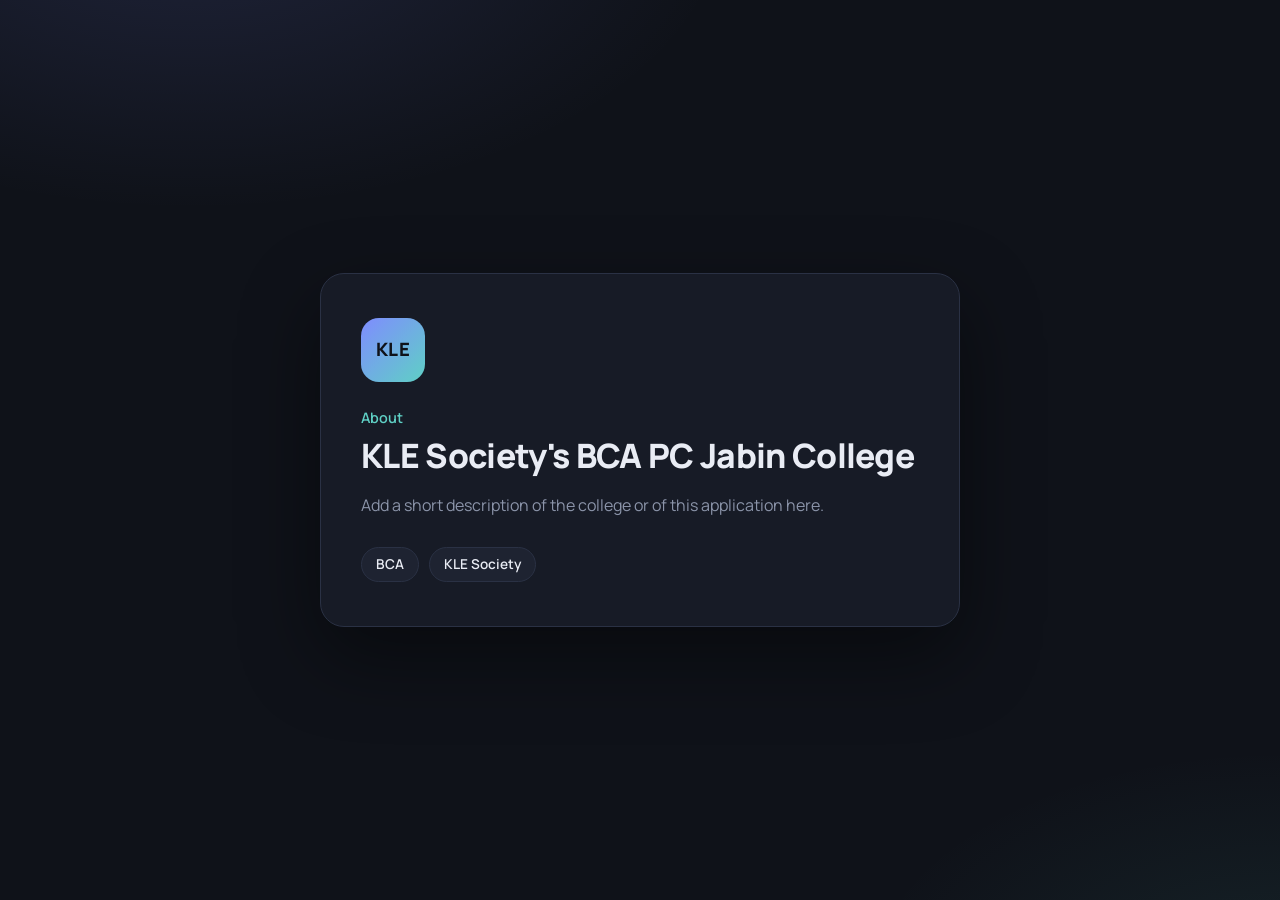
<file: myproject1/student/templates/about.html>
<!DOCTYPE html>
<html lang="en">
<head>
    <meta charset="UTF-8">
    <meta name="viewport" content="width=device-width, initial-scale=1.0">
    <title>About | KLE Society's BCA PC Jabin College</title>
    <link rel="preconnect" href="https://fonts.googleapis.com">
    <link rel="preconnect" href="https://fonts.gstatic.com" crossorigin>
    <link href="https://fonts.googleapis.com/css2?family=Manrope:wght@400;500;600;800&display=swap" rel="stylesheet">
    <style>
        :root {
            --bg: #0f1219;
            --surface: #171b26;
            --surface-2: #1e2331;
            --line: #2a3144;
            --text: #e9ecf4;
            --muted: #8b94a9;
            --accent: #7f8cff;
            --accent-2: #5fd0c5;
            --font: "Manrope", "Segoe UI", system-ui, -apple-system, sans-serif;
        }

        * { box-sizing: border-box; margin: 0; padding: 0; }

        body {
            min-height: 100vh;
            display: grid;
            place-items: center;
            padding: 24px;
            background:
                radial-gradient(900px 500px at 15% -10%, rgba(127, 140, 255, 0.14), transparent 60%),
                radial-gradient(700px 400px at 100% 110%, rgba(95, 208, 197, 0.09), transparent 60%),
                var(--bg);
            color: var(--text);
            font-family: var(--font);
            line-height: 1.6;
        }

        .about {
            --mx: 50%;
            --my: 0%;
            position: relative;
            width: min(100%, 640px);
            background: var(--surface);
            border: 1px solid var(--line);
            border-radius: 24px;
            padding: 44px 40px;
            overflow: hidden;
            box-shadow: 0 30px 80px rgba(0, 0, 0, 0.45);
            animation: rise 0.7s cubic-bezier(0.2, 0.8, 0.2, 1) both;
        }

        .about::before {
            content: "";
            position: absolute;
            inset: 0;
            background: radial-gradient(340px circle at var(--mx) var(--my), rgba(127, 140, 255, 0.16), transparent 70%);
            opacity: 0;
            transition: opacity 0.3s ease;
            pointer-events: none;
        }
        .about:hover::before { opacity: 1; }

        .about > * { position: relative; }

        .mark {
            width: 64px;
            height: 64px;
            border-radius: 18px;
            display: grid;
            place-items: center;
            margin-bottom: 24px;
            font-size: 1.15rem;
            font-weight: 800;
            letter-spacing: 0.02em;
            color: #0f1219;
            background: linear-gradient(135deg, var(--accent), var(--accent-2));
        }

        .kicker {
            font-size: 0.9rem;
            font-weight: 600;
            color: var(--accent-2);
            margin-bottom: 6px;
        }

        h1 {
            font-size: clamp(1.6rem, 4.5vw, 2.1rem);
            font-weight: 800;
            letter-spacing: -0.02em;
            line-height: 1.2;
            margin-bottom: 18px;
        }

        .desc {
            max-width: 60ch;
            color: var(--muted);
            font-size: 1rem;
        }

        .tags {
            display: flex;
            flex-wrap: wrap;
            gap: 10px;
            margin-top: 28px;
        }

        .tag {
            padding: 6px 14px;
            font-size: 0.85rem;
            font-weight: 600;
            color: var(--text);
            background: var(--surface-2);
            border: 1px solid var(--line);
            border-radius: 999px;
            transition: border-color 0.2s ease, color 0.2s ease, transform 0.2s ease;
        }
        .tag:hover { border-color: var(--accent); color: var(--accent); transform: translateY(-2px); }

        @keyframes rise {
            from { opacity: 0; transform: translateY(18px); }
            to { opacity: 1; transform: none; }
        }

        @media (max-width: 480px) {
            .about { padding: 28px 24px; }
        }

        @media (prefers-reduced-motion: reduce) {
            *, *::before { animation: none !important; transition: none !important; }
        }
    </style>
</head>
<body>
    <main class="about" id="card">
        <div class="mark" aria-hidden="true">KLE</div>

        <p class="kicker">About</p>
        <h1>KLE Society's BCA PC Jabin College</h1>

        <!-- Replace this paragraph with your own description -->
        <p class="desc">
            Add a short description of the college or of this application here.
        </p>

        <div class="tags">
            <span class="tag">BCA</span>
            <span class="tag">KLE Society</span>
        </div>
    </main>

    <script>
        (function () {
            var card = document.getElementById("card");
            card.addEventListener("pointermove", function (e) {
                var r = card.getBoundingClientRect();
                card.style.setProperty("--mx", (e.clientX - r.left) + "px");
                card.style.setProperty("--my", (e.clientY - r.top) + "px");
            });
        })();
    </script>
</body>
</html>
</file>
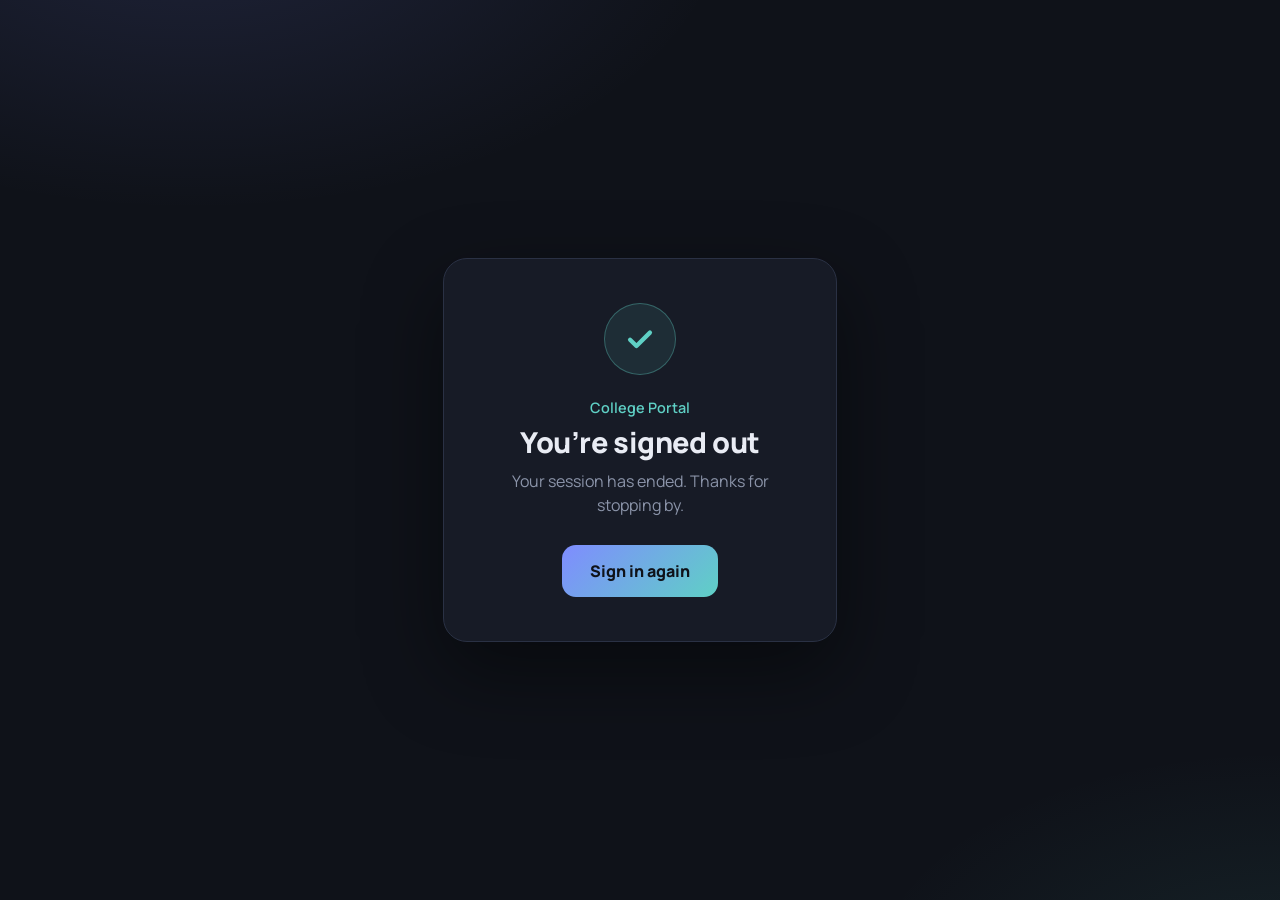
<file: myproject1/student/templates/logged_out.html>
<!DOCTYPE html>
<html lang="en">
<head>
    <meta charset="UTF-8">
    <meta name="viewport" content="width=device-width, initial-scale=1.0">
    <meta name="color-scheme" content="dark">
    <title>Signed out | College Portal</title>
    <link rel="preconnect" href="https://fonts.googleapis.com">
    <link rel="preconnect" href="https://fonts.gstatic.com" crossorigin>
    <link href="https://fonts.googleapis.com/css2?family=Manrope:wght@400;500;600;800&display=swap" rel="stylesheet">
    <style>
        :root {
            --bg: #0f1219;
            --surface: #171b26;
            --surface-2: #1e2331;
            --line: #2a3144;
            --text: #e9ecf4;
            --muted: #8b94a9;
            --accent: #7f8cff;
            --accent-2: #5fd0c5;
            --font: "Manrope", "Segoe UI", system-ui, -apple-system, sans-serif;
        }

        * { box-sizing: border-box; margin: 0; padding: 0; }

        body {
            min-height: 100vh;
            display: grid;
            place-items: center;
            padding: 24px;
            background:
                radial-gradient(900px 500px at 15% -10%, rgba(127, 140, 255, 0.14), transparent 60%),
                radial-gradient(700px 400px at 100% 110%, rgba(95, 208, 197, 0.09), transparent 60%),
                var(--bg);
            color: var(--text);
            font-family: var(--font);
            line-height: 1.5;
        }

        .auth-card {
            --mx: 50%;
            --my: 0%;
            position: relative;
            width: min(100%, 440px);
            padding: 44px 36px;
            text-align: center;
            background: var(--surface);
            border: 1px solid var(--line);
            border-radius: 24px;
            overflow: hidden;
            box-shadow: 0 30px 80px rgba(0, 0, 0, 0.45);
            animation: rise 0.7s cubic-bezier(0.2, 0.8, 0.2, 1) both;
        }

        .auth-card::before {
            content: "";
            position: absolute;
            inset: 0;
            background: radial-gradient(300px circle at var(--mx) var(--my), rgba(127, 140, 255, 0.16), transparent 70%);
            opacity: 0;
            transition: opacity 0.3s ease;
            pointer-events: none;
        }
        .auth-card:hover::before { opacity: 1; }
        .auth-card > * { position: relative; }

        .success-mark {
            width: 72px;
            height: 72px;
            margin: 0 auto 22px;
            display: grid;
            place-items: center;
            border-radius: 50%;
            background: rgba(95, 208, 197, 0.1);
            border: 1px solid rgba(95, 208, 197, 0.35);
            animation: pop 0.6s 0.25s cubic-bezier(0.2, 1.4, 0.4, 1) both;
        }

        .success-mark svg {
            width: 34px;
            height: 34px;
            fill: none;
            stroke: var(--accent-2);
            stroke-width: 3;
            stroke-linecap: round;
            stroke-linejoin: round;
            stroke-dasharray: 30;
            stroke-dashoffset: 30;
            animation: draw 0.5s 0.6s ease forwards;
        }

        .eyebrow {
            font-size: 0.9rem;
            font-weight: 600;
            color: var(--accent-2);
            margin-bottom: 6px;
        }

        h1 {
            font-size: 1.8rem;
            font-weight: 800;
            letter-spacing: -0.02em;
            line-height: 1.2;
        }

        .intro {
            margin: 10px auto 28px;
            max-width: 32ch;
            color: var(--muted);
        }

        .button {
            display: inline-block;
            padding: 14px 28px;
            font: inherit;
            font-weight: 800;
            font-size: 1rem;
            text-decoration: none;
            border-radius: 14px;
            transition: transform 0.2s ease, box-shadow 0.2s ease;
        }

        .button-primary {
            color: #0f1219;
            background: linear-gradient(135deg, var(--accent), var(--accent-2));
        }

        .button-primary:hover {
            transform: translateY(-2px);
            box-shadow: 0 12px 28px rgba(127, 140, 255, 0.35);
        }
        .button-primary:active { transform: translateY(0) scale(0.99); }
        .button-primary:focus-visible { outline: 2px solid var(--text); outline-offset: 3px; }

        @keyframes rise {
            from { opacity: 0; transform: translateY(18px); }
            to { opacity: 1; transform: none; }
        }

        @keyframes pop {
            from { opacity: 0; transform: scale(0.6); }
            to { opacity: 1; transform: scale(1); }
        }

        @keyframes draw {
            to { stroke-dashoffset: 0; }
        }

        @media (max-width: 480px) {
            .auth-card { padding: 32px 24px; }
            .button { display: block; }
        }

        @media (prefers-reduced-motion: reduce) {
            *, *::before { animation: none !important; transition: none !important; }
            .success-mark svg { stroke-dashoffset: 0; }
        }
    </style>
</head>
<body>
    <main class="page-shell">
        <section class="auth-card signed-out-card" id="card" aria-labelledby="page-title">
            <div class="success-mark" aria-hidden="true">
                <svg viewBox="0 0 24 24"><path d="M5 12.5l4.5 4.5L19 7.5"></path></svg>
            </div>
            <p class="eyebrow">College Portal</p>
            <h1 id="page-title">You’re signed out</h1>
            <p class="intro">Your session has ended. Thanks for stopping by.</p>
            <a class="button button-primary button-link" href="{% url 'login' %}">Sign in again</a>
        </section>
    </main>

    <script>
        (function () {
            var card = document.getElementById("card");
            card.addEventListener("pointermove", function (e) {
                var r = card.getBoundingClientRect();
                card.style.setProperty("--mx", (e.clientX - r.left) + "px");
                card.style.setProperty("--my", (e.clientY - r.top) + "px");
            });
        })();
    </script>
</body>
</html>
</file>
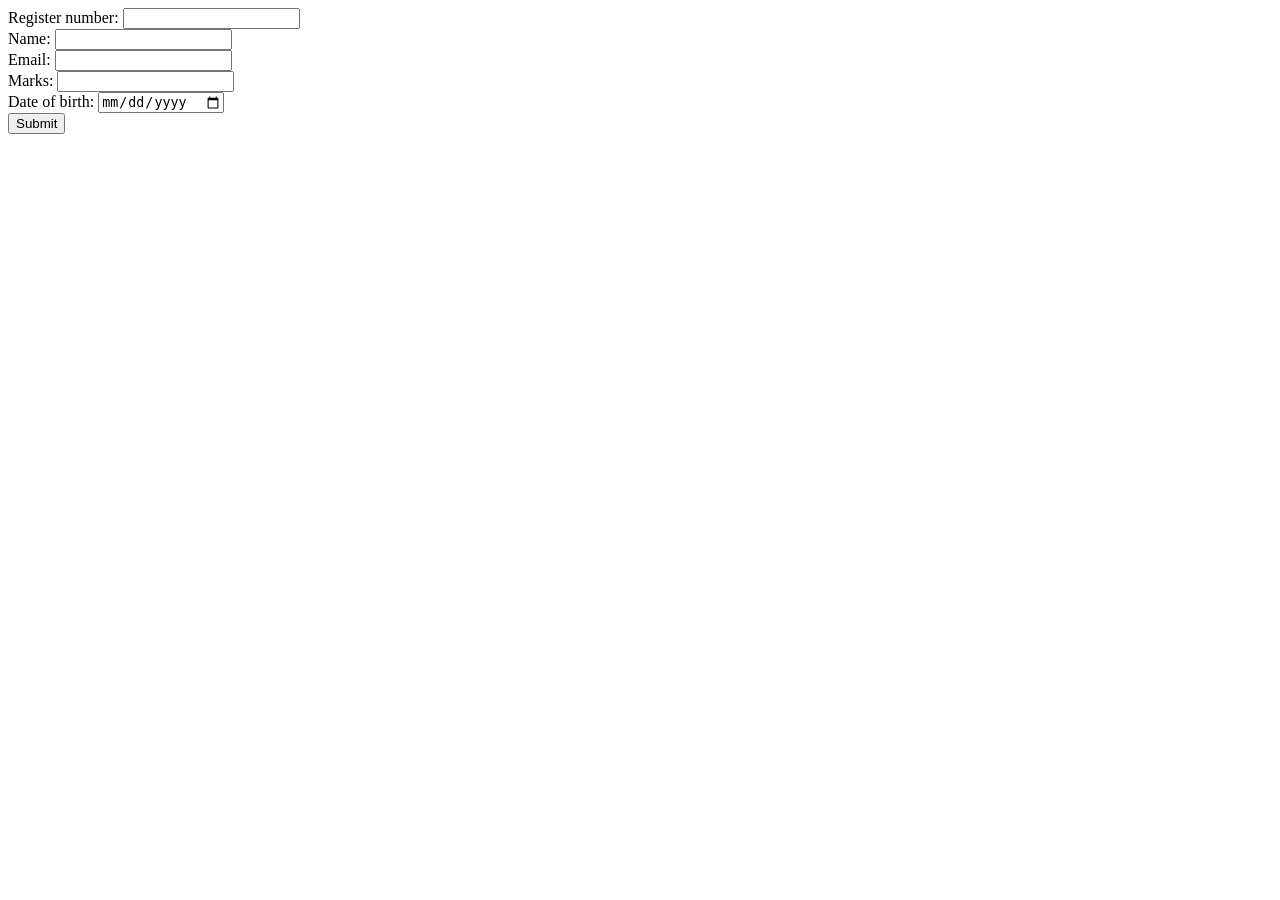
<file: myproject1/student/templates/student_form_manual.html>
<html lang="en">
<head>
    <meta charset="UTF-8">
    <meta name="viewport" content="width=device-width, initial-scale=1.0">
    <title>Student Form</title>
</head>
<body>
    <form action="POST">
        <div>
            <label >Register number:</label>
            <input type="number" name="reg_no">
        </div>

          <div>
            <label >Name:</label>
            <input type="text" name="name">
        </div>
          <div>
            <label >Email:</label>
            <input type="email" name="email">
        </div>
          <div>
            <label >Marks:</label>
            <input type="number" name="marks">
        </div>
          <div>
            <label >Date of birth:</label>
            <input type="date" name="dob">
        </div>
        <button type="submit">Submit</button>
    </form>
</body>
</html>
</file>
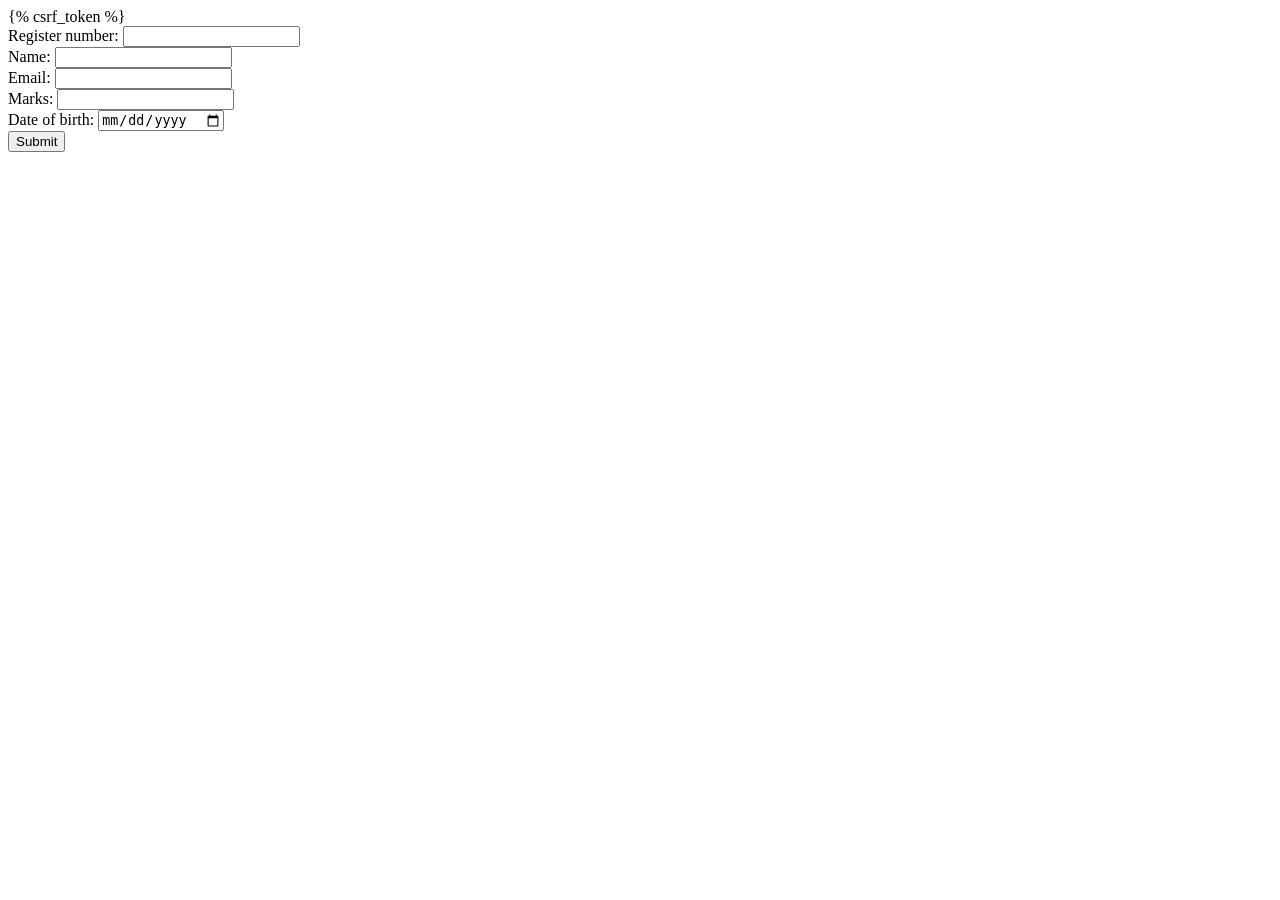
<file: myproject1/student/templates/studentform.html>
<html lang="en">
<head>
    <meta charset="UTF-8">
    <meta name="viewport" content="width=device-width, initial-scale=1.0">
    <title>Student Form</title>
</head>
<body>
    <form method="POST">
        {% csrf_token %}
        <div>
            <label >Register number:</label>
            <input type="number" name="reg_no">
        </div>

          <div>
            <label >Name:</label>
            <input type="text" name="name">
        </div>
          <div>
            <label >Email:</label>
            <input type="email" name="email">
        </div>
          <div>
            <label >Marks:</label>
            <input type="number" name="marks">
        </div>
          <div>
            <label >Date of birth:</label>
            <input type="date" name="dob">
        </div>
        <button type="submit">Submit</button>
    </form>
</body>
</html>
</file>
